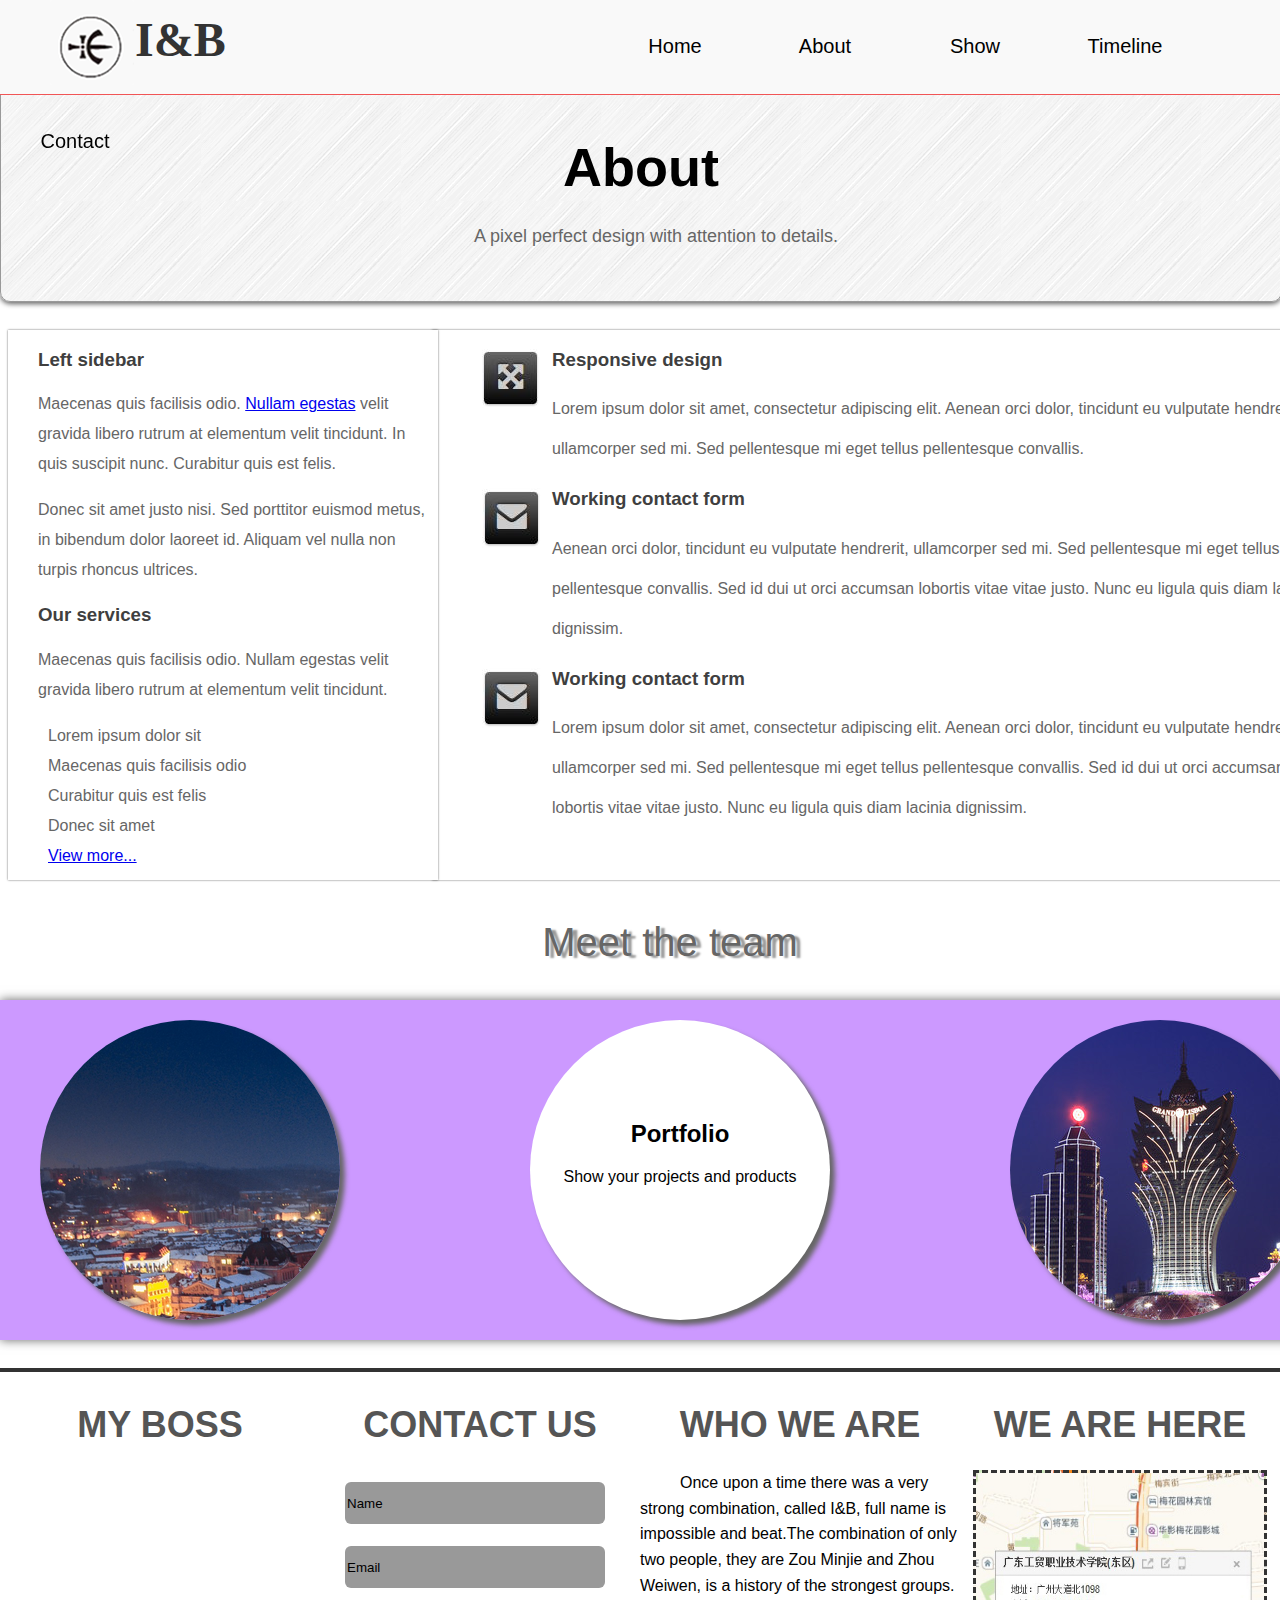
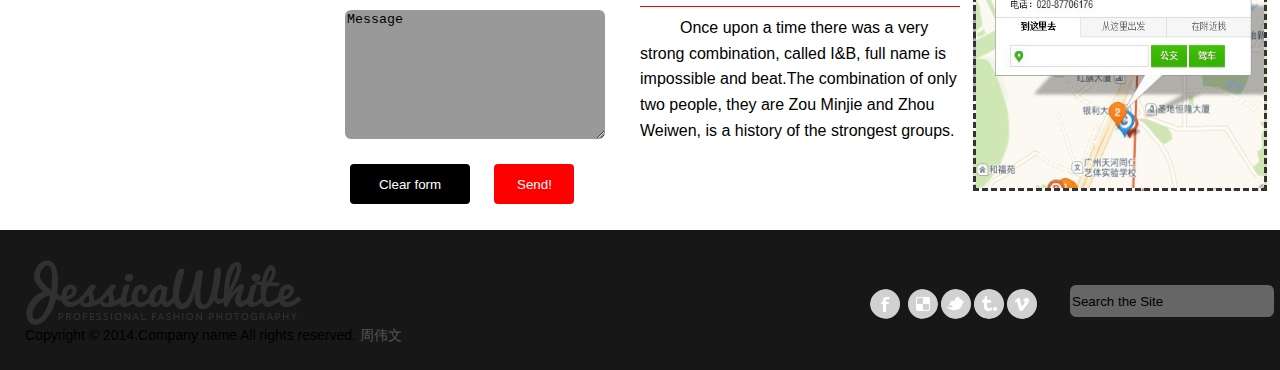
<file: about.html>
<!DOCTYPE html PUBLIC "-//W3C//DTD XHTML 1.0 Transitional//EN" "http://www.w3.org/TR/xhtml1/DTD/xhtml1-transitional.dtd">
<html xmlns="http://www.w3.org/1999/xhtml">
<head>
<meta http-equiv="Content-Type" content="text/html; charset=utf-8" />
<title>I&B </title>
<link href="css/Navigation.css" rel="stylesheet" type="text/css" />
<link href="css/aboutmeet.css" rel="stylesheet" type="text/css" />
<link href="css/information.css" rel="stylesheet" type="text/css" />
<style type="text/css">
body,td,th {
	font-family: "Century Gothic", sans-serif;
}
</style>

</head>

<body>
<div class="abc">
                <ul class="nbc">
                    <div class="logo"><a href="#">I&B </a></div>
                    <li><a href="index.html">Home</a></li>
                    <li><a href="about.html">About</a></li>
                    <li><a href="show.html">Show</a></li>
                    <li><a href="#">Timeline</a></li>
                    <li><a href="contact.html">Contact</a></li>
                </ul>
</div>
<div id='about'> 
<h2>About</h2>
  <p>A pixel perfect design with attention to details.</p>
</div>
<div id='main'>
  <div id="apDiv1">
  <section>
  <h3>Left sidebar</h3>
        <p>Maecenas quis facilisis odio. <a href="#">Nullam egestas</a> velit gravida libero rutrum at elementum velit tincidunt. In quis suscipit nunc. Curabitur quis est felis.</p>
        <p>Donec sit amet justo nisi. Sed porttitor euismod metus, in bibendum dolor laoreet id. Aliquam vel nulla non turpis rhoncus ultrices.</p> 
    </section> 
        <section>
        <h3>Our services</h3>
        <p>Maecenas quis facilisis odio. Nullam egestas velit gravida libero rutrum at elementum velit tincidunt.</p>
        <ul class="no_bullets">
          <li><i class="icon-ok-circle"></i> Lorem ipsum dolor sit</li>
          <li><i class="icon-time"></i> Maecenas quis facilisis odio</li>
          <li><i class="icon-upload"></i> Curabitur quis est felis</li>
          <li><i class="icon-cog"></i> Donec sit amet</li>
          <li><i class="icon-plus-sign"></i> <a href="#">View more...</a></li>
        </ul>
      </section>
  </div>
  <div id="apDiv2">
  <section>

        <ul class="features_icons features">
          <li>
            <i class="icon-fullscreen black big"></i>
            <div id='one'></div><h3>Responsive design</h3>
            <p>Lorem ipsum dolor sit amet, consectetur adipiscing elit. Aenean orci dolor, tincidunt eu vulputate hendrerit, ullamcorper sed mi. Sed pellentesque mi eget tellus pellentesque convallis.</p>
          </li>
          <li>
            <i class="icon-envelope-alt black big"></i>
            <div id='two'></div><h3>Working contact form</h3>
            <p>Aenean orci dolor, tincidunt eu vulputate hendrerit, ullamcorper sed mi. Sed pellentesque mi eget tellus pellentesque convallis. Sed id dui ut orci accumsan lobortis vitae vitae justo. Nunc eu ligula quis diam lacinia dignissim.</p>
          </li>
          <li>
            <i class="icon-envelope-alt black big"></i>
            <div id='three'></div><h3>Working contact form</h3>
            <p>Lorem ipsum dolor sit amet, consectetur adipiscing elit. Aenean orci dolor, tincidunt eu vulputate hendrerit, ullamcorper sed mi. Sed pellentesque mi eget tellus pellentesque convallis. Sed id dui ut orci accumsan lobortis vitae vitae justo. Nunc eu ligula quis diam lacinia dignissim.</p>
          </li>
        </ul>

    </section>
  </div>   
  <div id='meet'>Meet the team</div>
  <div id='tupian'>
  <div id='one'></div>
  <div id='two'>
<h2>Portfolio</h2>

Show your projects and products
</div>
<div id='three'></div>
  </div>
 <!------------------------------------information--------------------------------------->
 <!-----------------teshu--------------------------------->
 <div class="zmj_hehe">
    <hr class="zmj_xian" color="#333333" width="100%" size="4">

	<div class="information" >
    	<div class="in_one">
        	<h1>MY BOSS</h1>
            <div class="goddess"></div>
        </div>
        <div class="in_two">
        	<h1>CONTACT US</h1>
                        <form action="#" method="post">
                        	<input class="zlz" type="text" name="name" id="name" value="Name" onFocus="if (this.value == 'Name') this.value = '';" onBlur="if (this.value == '') this.value = 'Name';" />
                            <input class="zlz" type="text" name="email" id="email" value="Email" onFocus="if (this.value == 'Email') this.value = '';" onBlur="if (this.value == '') this.value = 'Email';" />
                            <textarea name="message" id="message" class="zlz" onFocus="if (this.value == 'Message') this.value = '';" onBlur="if (this.value == '') this.value = 'Message';" >Message</textarea>
                             <div class="clear"></div>
                            <input type="reset" class="yes" value="Clear form" href="#" onclick="zmj()"/>
                            <input type="submit" class="no" value="Send!" href="#" onclick="zmj()"/>
                             <div class="clear"></div>
                        </form>  
        </div>
        <div class="in_three">
        	<h1>WHO WE ARE</h1>
            <p class="p_zmj">Once upon a time there was a very strong combination, called I&B, full name is impossible and beat.The combination of only two people, they are Zou Minjie and Zhou Weiwen, is a history of the strongest groups.</p>
            <hr align="center" width="100%" color="#FF0000" size="0.5"/>
            <p class="p_zmj">Once upon a time there was a very strong combination, called I&B, full name is impossible and beat.The combination of only two people, they are Zou Minjie and Zhou Weiwen, is a history of the strongest groups.</p>
        </div>
        <div class="in_four">
        	<h1>WE ARE HERE</h1>
            <div class="zww_map"></div>
        </div>
    </div> 
<!-----------------------------------底部------------------------------------->
    <div class="bottom">
    	<div class="left_bottom">
        	<div class="foot_logo"><a href="index.html"><img src="image/foot_logo.png" alt="" /></a></div>
            <div class="zmj_zww">Copyright &copy; 2014.Company name All rights reserved.<a target="_blank" href="connect.html"> 周伟文</a></div>                        

        </div>
        <div class="right_bottom">
        	<div class="zmj_logo">
            		 <ul>
                     <li><a rel="tooltip" href="#" title="Facebook" class="facebook"></a></li>
                     <li><a rel="tooltip" href="#" title="Twitter" class="twitter"></a></li>
                     <li><a rel="tooltip" href="#" title="Tumbrl" class="tumbrl"></a></li>
                     <li><a rel="tooltip" href="#" title="Vimeo" class="vimeo"></a></li>
                     <li><a rel="tooltip" href="#" title="Delicious" class="delicious"></a></li>
                  </ul>
            </div>
            <div class="zmj_input">
                  <form action="#" method="post">
                        <input class="zmj_foot" name="name" type="text" value="Search the Site" onfocus="if (this.value == 'Search the Site') this.value = '';" onblur="if (this.value == '') this.value = 'Search the Site';" />                  
                   </form>
            </div>
        
        </div>
    	
    </div>
</div>
<script>
function zmj(){
	alert("我们是 I&B !")
	}
</script>

</body>
</html>
</file>
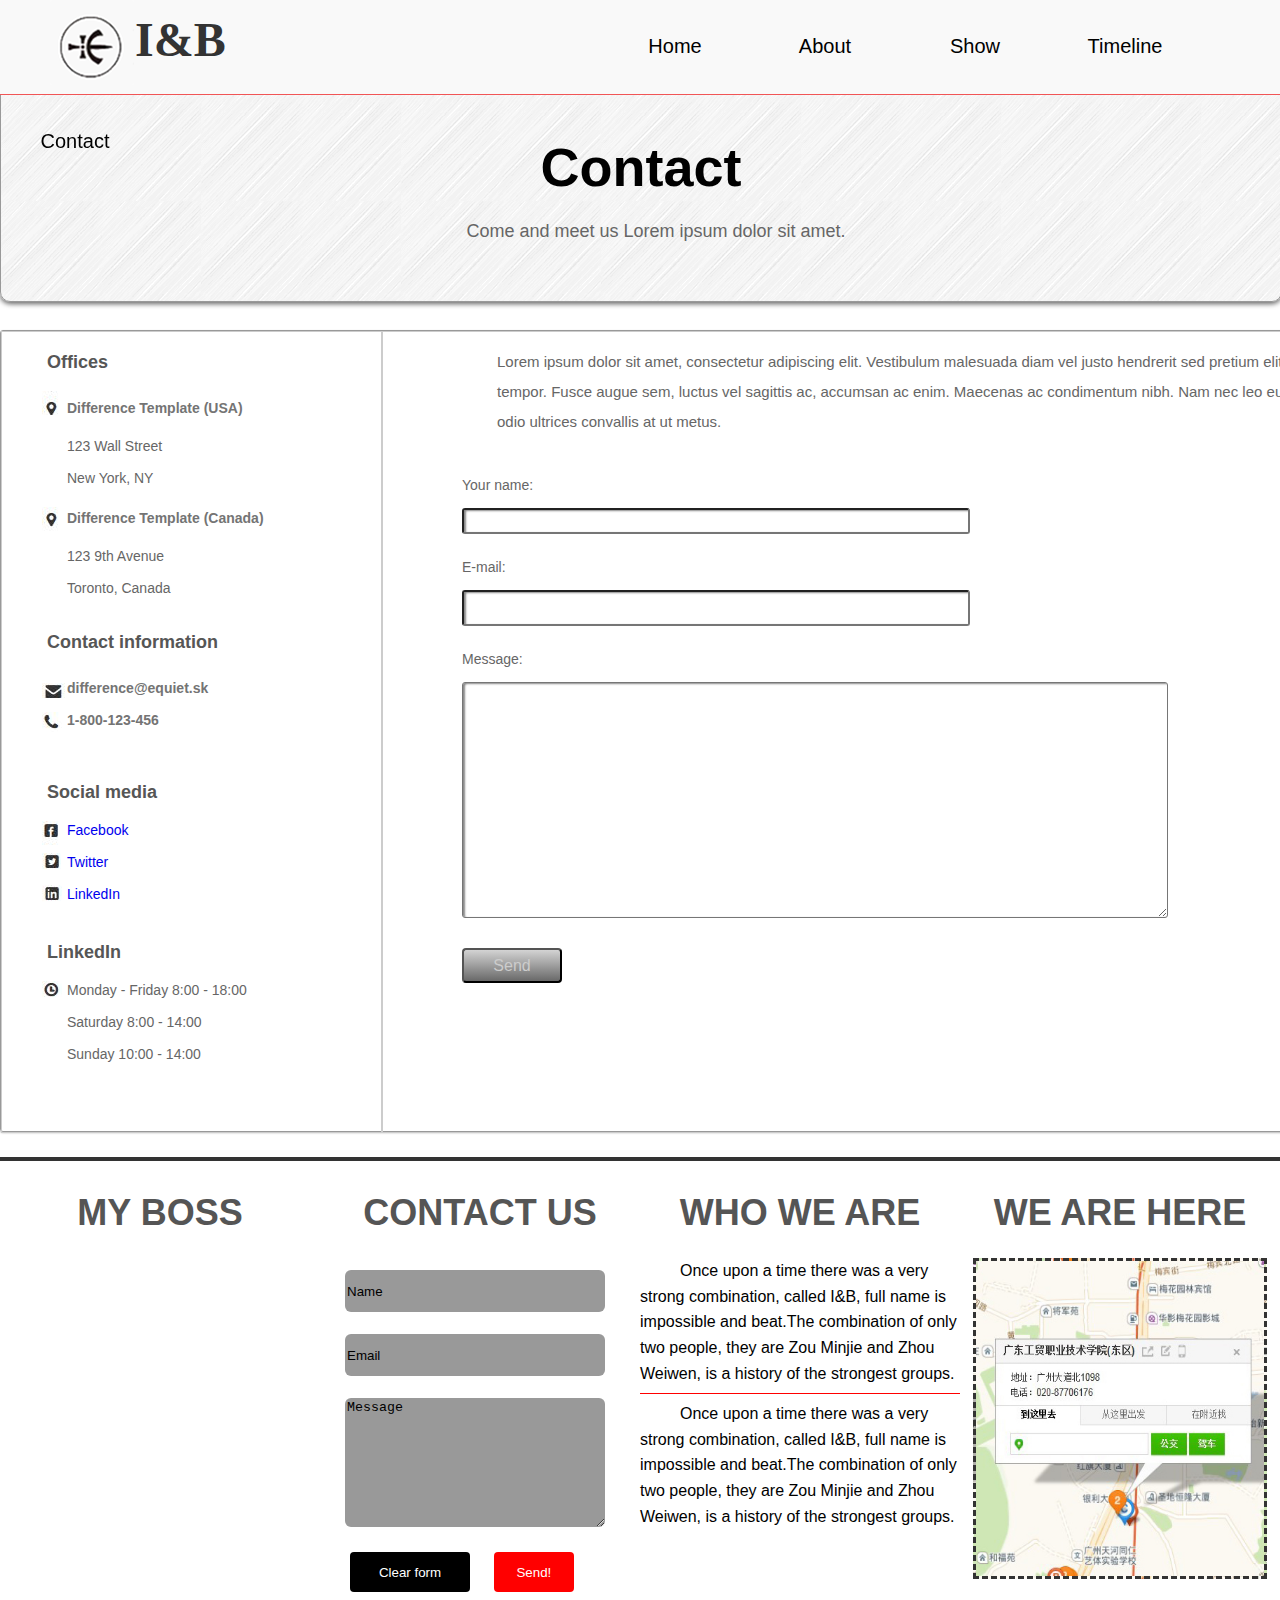
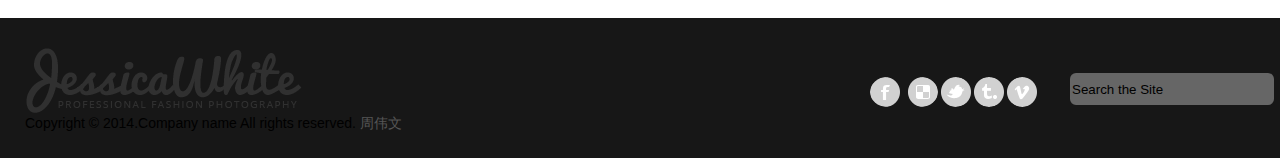
<file: contact.html>
<!DOCTYPE html PUBLIC "-//W3C//DTD XHTML 1.0 Transitional//EN" "http://www.w3.org/TR/xhtml1/DTD/xhtml1-transitional.dtd">
<html xmlns="http://www.w3.org/1999/xhtml">
<head>
<meta http-equiv="Content-Type" content="text/html; charset=utf-8" />
<title>I&B </title>
<link href="css/connect.css" rel="stylesheet" type="text/css" />
<link href="css/information.css" rel="stylesheet" type="text/css" />
<link href="css/Navigation.css" rel="stylesheet" type="text/css" />
<link href="css/from.css" rel="stylesheet" type="text/css" />
</head>

<body text="#666666">
<div class="abc">
                <ul class="nbc">
                    <div class="logo"><a href="#">I&B </a></div>
                    <li><a href="index.html">Home</a></li>
                    <li><a href="about.html">About</a></li>
                    <li><a href="show.html">Show</a></li>
                    <li><a href="">Timeline</a></li>
                    <li><a href="contact.html">Contact</a></li>
                </ul>
</div>
<div id='Contact'> 
<h2>Contact</h2>
  <p>Come and meet us Lorem ipsum dolor sit amet.</p>
   
</div>
<div class='content_box'>
   <div id='right_sidebar'>
   <p>Lorem ipsum dolor sit amet, consectetur adipiscing elit. Vestibulum malesuada diam vel justo hendrerit sed pretium elit tempor. Fusce augue sem, luctus vel sagittis ac, accumsan ac enim. Maecenas ac condimentum nibh. Nam nec leo eu odio ultrices convallis at ut metus.<p>
   
   <div id="form">
    	<form action="#" id="contact_form" />
     	<div id="one_third top first">
       		<label for="name" id="name_zmj">Your name:</label>
       		<input name="name" id="name_zmj_bd" type="text" />
     	</div>
     	<div id="one_third top two">
       		<label for="email" id="email_zmj">E-mail:</label>
       		<input name="email" id="email_zmj_bd" type="email" />
     	</div>
     	<div id='message_zww'>
       		<label for="message" id="message_zmj">Message:</label>
       		<textarea name="message" id="message_zmj_bd" cols="30" rows="10"></textarea>
     	</div>
     	<div id='send_zmj'>
      		 <input type="submit" value="Send" id="send" class="theme_button medium" onclick="zmj()"/>
    	</div>
    	 </form>
   </div>
   </div>
  <div id='left_sidebar'>
    <div id='office'>
    <h3>Offices</h3>
       <div id='difference'></div><strong>Difference Template (USA)</strong>
       <p>123 Wall Street</p>
       <p>New York, NY</p>
       
       <div id='canada'></div><strong>Difference Template (Canada)</strong>
       <p>123 9th Avenue</p>
       <p>Toronto, Canada</p>
     </div>
     <div id='information'>
     <h3>Contact information</h3>
     <div id='xinfeng'></div><strong>difference@equiet.sk</strong>
     <div id='phone'></div><strong>1-800-123-456</strong>
     </div>
     <div id='social'>
     <h3>Social media</h3>
     <div id='f'></div><p><a href="#">Facebook</a></p>
     <div id='a'></div><p><a href="#">Twitter</a></p>
     <div id='in'></div><p><a href="#">LinkedIn</a></p>
     </div>
     <div id='LinkedIn'>
     <h3>LinkedIn</h3>
     <div id='time'></div><p>Monday - Friday     8:00 - 18:00</p>
     <p>Saturday 8:00 - 14:00</p>
     <p>Sunday 10:00 - 14:00</p>
    </div>
  </div>
    </div>
  </div>
<!------------------------------------information--------------------------------------->
<div class="zmj_hehe">
    <hr class="zmj_xian" color="#333333" width="100%" size="4">

	<div class="information" >
    	<div class="in_one">
        	<h1>MY BOSS</h1>
            <div class="goddess"></div>
        </div>
        <div class="in_two">
        	<h1>CONTACT US</h1>
                        <form action="#" method="post">
                        	<input class="zlz" type="text" name="name" id="name" value="Name" onFocus="if (this.value == 'Name') this.value = '';" onBlur="if (this.value == '') this.value = 'Name';" />
                            <input class="zlz" type="text" name="email" id="email" value="Email" onFocus="if (this.value == 'Email') this.value = '';" onBlur="if (this.value == '') this.value = 'Email';" />
                            <textarea name="message" id="message" class="zlz" onFocus="if (this.value == 'Message') this.value = '';" onBlur="if (this.value == '') this.value = 'Message';" >Message</textarea>
                             <div class="clear"></div>
                            <input type="reset" class="yes" value="Clear form" href="#" onclick="zmj()"/>
                            <input type="submit" class="no" value="Send!" href="#" onclick="zmj()"/>
                             <div class="clear"></div>
                        </form>  
        </div>
        <div class="in_three">
        	<h1>WHO WE ARE</h1>
            <p class="p_zmj">Once upon a time there was a very strong combination, called I&B, full name is impossible and beat.The combination of only two people, they are Zou Minjie and Zhou Weiwen, is a history of the strongest groups.</p>
            <hr align="center" width="100%" color="#FF0000" size="0.5"/>
            <p class="p_zmj">Once upon a time there was a very strong combination, called I&B, full name is impossible and beat.The combination of only two people, they are Zou Minjie and Zhou Weiwen, is a history of the strongest groups.</p>
        </div>
        <div class="in_four">
        	<h1>WE ARE HERE</h1>
            <div class="zww_map"></div>
        </div>
    </div> 
<!-----------------------------------底部------------------------------------->
    <div class="bottom">
    	<div class="left_bottom">
        	<div class="foot_logo"><a href="index.html"><img src="image/foot_logo.png" alt="" /></a></div>
            <div class="zmj_zww">Copyright &copy; 2014.Company name All rights reserved.<a target="_blank" href="connect.html"> 周伟文 </a></div>                        

        </div>
        <div class="right_bottom">
        	<div class="zmj_logo">
            		 <ul>
                     <li><a rel="tooltip" href="#" title="Facebook" class="facebook"></a></li>
                     <li><a rel="tooltip" href="#" title="Twitter" class="twitter"></a></li>
                     <li><a rel="tooltip" href="#" title="Tumbrl" class="tumbrl"></a></li>
                     <li><a rel="tooltip" href="#" title="Vimeo" class="vimeo"></a></li>
                     <li><a rel="tooltip" href="#" title="Delicious" class="delicious"></a></li>
                  </ul>
            </div>
            <div class="zmj_input">
                  <form action="#" method="post">
                        <input class="zmj_foot" name="name" type="text" value="Search the Site" onfocus="if (this.value == 'Search the Site') this.value = '';" onblur="if (this.value == '') this.value = 'Search the Site';" />                  
                   </form>
            </div>
        
        </div>
    	
    </div>
 </div>
<script>
function zmj(){
	alert("我们是 I&B !")
	}
</script>



</body>
</html>
</file>
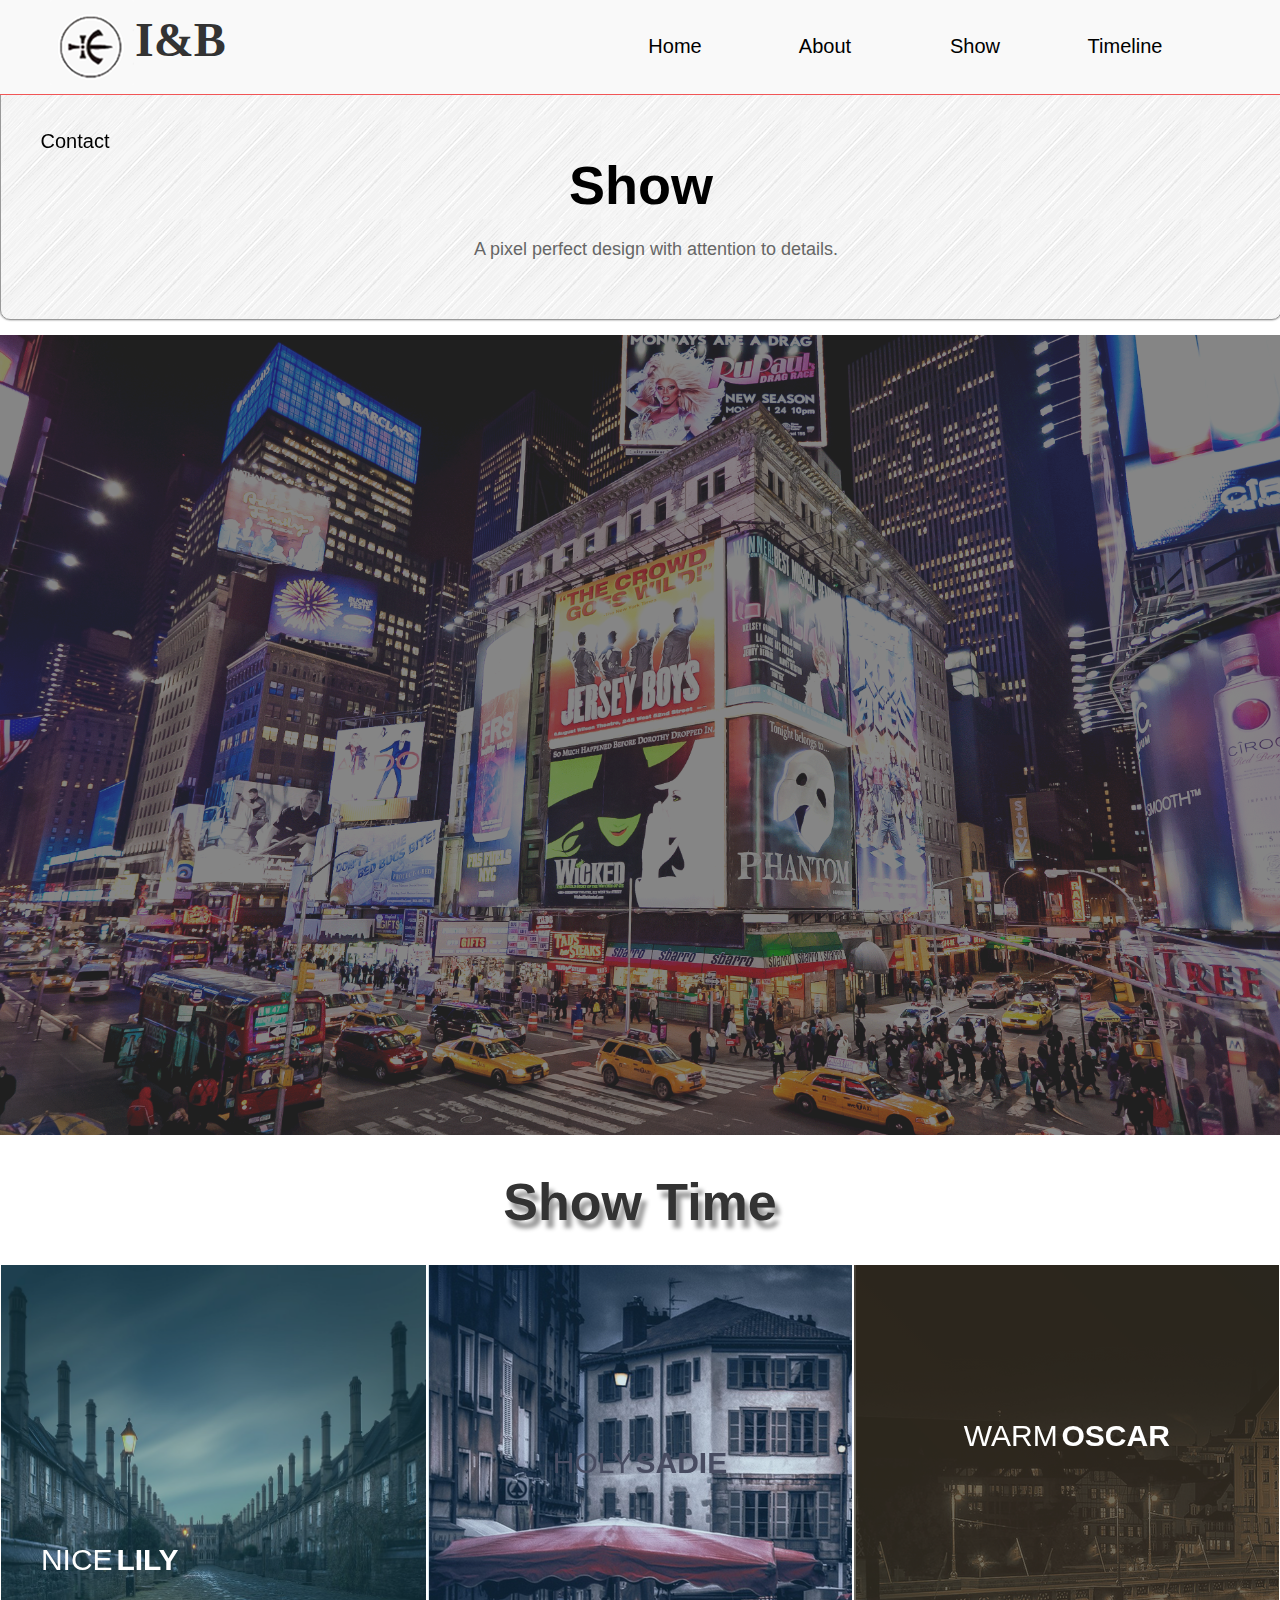
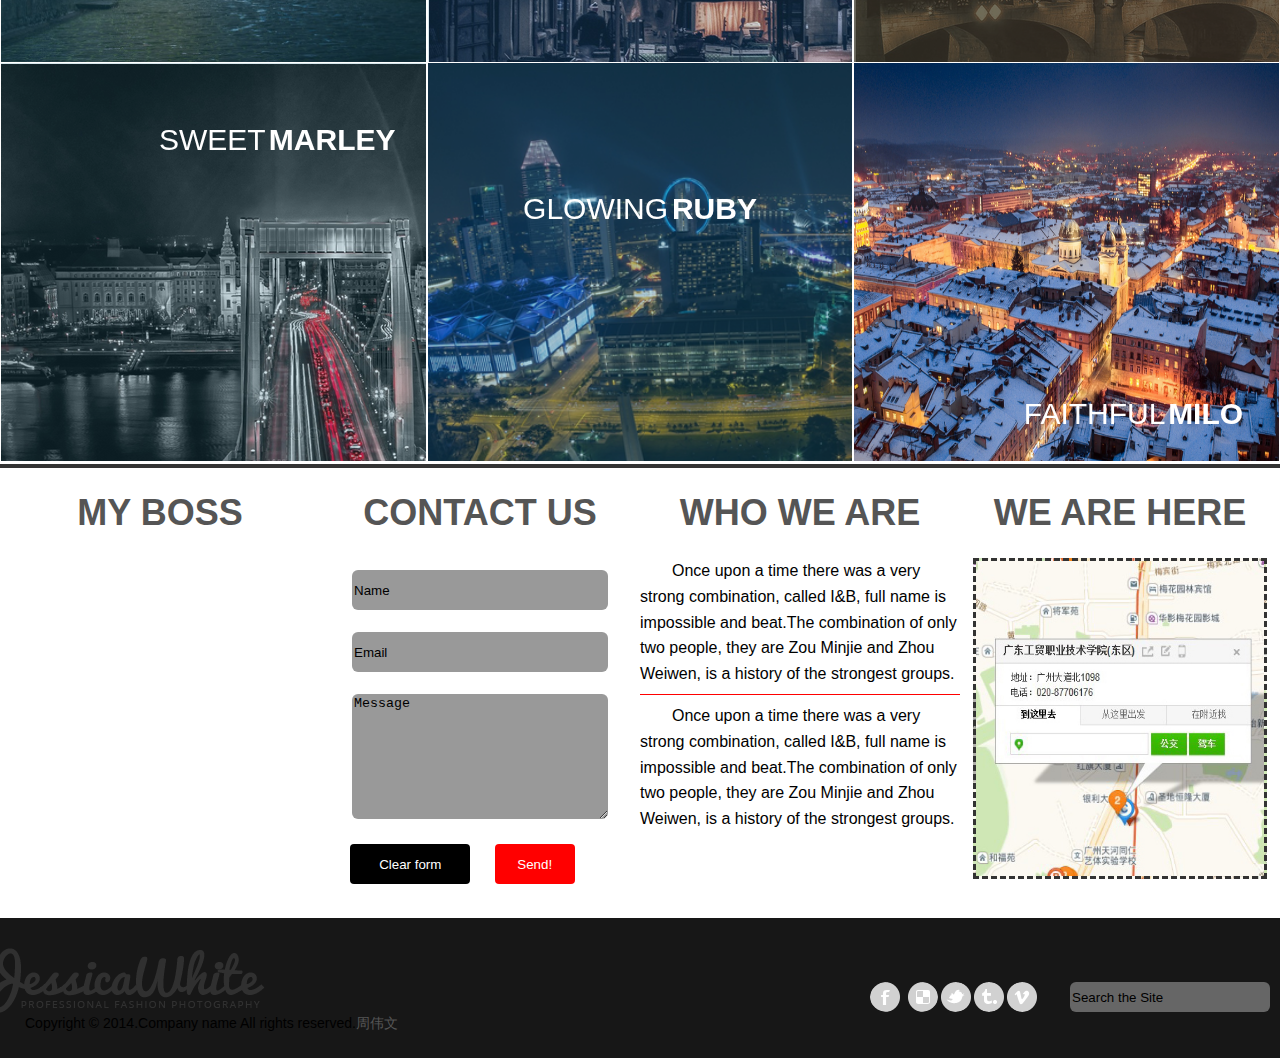
<file: show.html>
/<!DOCTYPE html PUBLIC "-//W3C//DTD XHTML 1.0 Transitional//EN" "http://www.w3.org/TR/xhtml1/DTD/xhtml1-transitional.dtd">
<html xmlns="http://www.w3.org/1999/xhtml">
<head>
<meta http-equiv="Content-Type" content="text/html; charset=utf-8" />
<title>I&B </title>
<link href="css/Navigation.css" rel="stylesheet" type="text/css" />
<link href="css/bootstrap.css" rel="stylesheet"/>
<link href="css/showtime.css" rel="stylesheet" type="text/css"  />
<link href="css/information_show.css" rel="stylesheet" type="text/css" />
</head>

<body>
<!--------------------------------导航----------------------------------------->
<div class="abc">
                <ul class="nbc">
                    <div class="logo"><a href="#">I&B </a></div>
                    <li><a  href="index.html">Home</a></li>
                    <li><a href="about.html">About</a></li>
                    <li><a href="show.html">Show</a></li>
                    <li><a href="#">Timeline</a></li>
                    <li><a href="contact.html">Contact</a></li>
                </ul>
</div>
<!-------------------------------介绍--------------------------------------------------->
<div id='show'> 
<h2>Show</h2>
  <p>A pixel perfect design with attention to details.</p>
</div>
<!----------------------------------------图文--------------------------------------->
<div class="zww_big">
	<div class="zww_a">
    	<div class="zmj_a"></div>
        <img src="image/36_01.gif" />
    </div>
    <div class="zww_b">
    	
    	<div class="zmj_b"></div>
        <img src="image/36_02.gif"  />
    </div>
    <div class="zww_c">
    	
    	<div class="zmj_c"></div>
        <img src="image/36_03.gif"  />
    </div>
    <div class="zww_d">
    	
    	<div class="zmj_d"></div>
        <img src="image/36_04.gif"  />
    </div>
</div>
<!-------------------------------------------标题--------------------------------------------->
<div class="zmj_title">
	<h1>Show Time</h1>
</div>
<!--------------------------------------------演示-------------------------------------------------->
<div class="show">
	<figure class="zmj_lily">
		<img src="image/7.PNG" alt="img01"/>
		<figcaption>
			<h2>Nice <span>Lily</span></h2>
			<p>Lily likes to play with crayons and pencils</p>
			<a href="home.html">View more</a>					
        </figcaption>			
	</figure>
                
<figure class="zmj_sadie">
	<img src="image/10.PNG" alt="img02"/>
	<figcaption>
		<h2>Holy <span>Sadie</span></h2>
		<p>Sadie never took her eyes off me. <br>She had a dark soul.</p>
		<a href="home.html">View more</a>					
    </figcaption>			
</figure>       
<figure class="zmj_oscar">
	<img src="image/9.PNG" alt="img08"/>
	<figcaption>
		<h2>Warm <span>Oscar</span></h2>
		<p>Oscar is a decent man. He used to clean porches with pleasure.</p>
		<a href="home.html">View more</a>					
    </figcaption>			
</figure>
                
<figure class="zmj_marley">
	<img src="image/12.PNG" alt="img09"/>
	<figcaption>
		<h2>Sweet <span>Marley</span></h2>
		<p>Marley tried to convince her but she was not interested.</p>
		<a href="home.html">View more</a>					
    </figcaption>			
</figure>
                
<figure class="zmj_ruby">
	<img src="image/16.PNG" alt="img10"/>
	<figcaption>
		<h2>Glowing <span>Ruby</span></h2>
		<p>Ruby did not need any help. Everybody knew that.</p>
		<a href="home.html">View more</a>					
    </figcaption>			
</figure>

<figure class="zmj_milo">
	<img src="image/8.PNG" alt="img11"/>
	<figcaption>
		<h2>Faithful <span>Milo</span></h2>
		<p>Milo went to the woods. He took a fun ride and never came back.</p>
		<a href="home.html">View more</a>					
    </figcaption>			
</figure>
<!------------------------------------information--------------------------------------->
    <hr class="zmj_xian" color="#333333" width="100%" size="4">
	<div class="information" >
    	<div class="in_one">
        	<h1>MY BOSS</h1>
            <div class="goddess"></div>
        </div>
        <div class="in_two">
        	<h1>CONTACT US</h1>
                        <form action="#" method="post">
                        	<input class="zlz" type="text" name="name" id="name" value="Name" onFocus="if (this.value == 'Name') this.value = '';" onBlur="if (this.value == '') this.value = 'Name';" />
                            <input class="zlz" type="text" name="email" id="email" value="Email" onFocus="if (this.value == 'Email') this.value = '';" onBlur="if (this.value == '') this.value = 'Email';" />
                            <textarea name="message" id="message" class="zlz" onFocus="if (this.value == 'Message') this.value = '';" onBlur="if (this.value == '') this.value = 'Message';" >Message</textarea>
                             <div class="clear"></div>
                            <input type="reset" class="yes" value="Clear form" href="#" onclick="zmj()"/>
                            <input type="submit" class="no" value="Send!" href="#" onclick="zmj()"/>
                             <div class="clear"></div>
                        </form>  
        </div>
        <div class="in_three">
        	<h1>WHO WE ARE</h1>
            <p class="p_zmj">Once upon a time there was a very strong combination, called I&B, full name is impossible and beat.The combination of only two people, they are Zou Minjie and Zhou Weiwen, is a history of the strongest groups.</p>
            <hr align="center" width="100%" color="#FF0000" size="0.5"/>
            <p class="p_zmj">Once upon a time there was a very strong combination, called I&B, full name is impossible and beat.The combination of only two people, they are Zou Minjie and Zhou Weiwen, is a history of the strongest groups.</p>
        </div>
        <div class="in_four">
        	<h1>WE ARE HERE</h1>
            <div class="zww_map"></div>
        </div>
    </div> 

<!-----------------------------------底部------------------------------------->
    <div class="bottom">
    	<div class="left_bottom">
        	<div class="foot_logo"><a href="index.html"><img src="image/foot_logo.png" alt="" /></a></div>
            <div class="zmj_zww">Copyright &copy; 2014.Company name All rights reserved.<a target="_blank" href="connect.html">周伟文</a></div>                        

        </div>
        <div class="right_bottom">
        	<div class="zmj_logo">
            		 <ul>
                     <li><a rel="tooltip" href="#" title="Facebook" class="facebook"></a></li>
                     <li><a rel="tooltip" href="#" title="Twitter" class="twitter"></a></li>
                     <li><a rel="tooltip" href="#" title="Tumbrl" class="tumbrl"></a></li>
                     <li><a rel="tooltip" href="#" title="Vimeo" class="vimeo"></a></li>
                     <li><a rel="tooltip" href="#" title="Delicious" class="delicious"></a></li>
                  </ul>
            </div>
            <div class="zmj_input">
                  <form action="#" method="post">
                        <input class="zmj_foot" name="name" type="text" value="Search the Site" onfocus="if (this.value == 'Search the Site') this.value = '';" onblur="if (this.value == '') this.value = 'Search the Site';" />                  
                  </form>
            </div>
        
        </div>
    	
    </div>
 
<script>
function zmj(){
	alert("我们是 I&B !")
	}
</script>

</body>
</html>
</file>
<file: css/Navigation.css>
@charset "utf-8";

/**************************************导航********************************************/
body {
	font-family: 'Century Gothic', sans-serif;
	padding: 0px;
	margin: 0px 0px 0px 0px;	
}
.abc {
	width: 103%;
	background: #f9f9f9;
	height: 94px;
	border-bottom: 1px solid #f15556;
	position: fixed;
	top: 0;
	z-index: 5000;
	padding: 0px;
	margin: 0px 0px 0px 0px;
	
}
.abc ul {
	padding:0; 
    margin:0;
    list-style-type: none;
	}
.abc ul li {
	float:left; 
    position:relative;
	}
.abc ul div{
	width:84px;
	height:85px;
	float:left;
	margin-right:466px;
	background-image:url(../image/logo.PNG);
	margin-left:50px;
	}
.abc ul div a {
	width: 80px;
	height: 60px;
	font-size: 48px;
	margin-left: 85px;
	margin-top: 12px;
	display: block;
	text-decoration: none;
	color: #333;
	font-weight: bold;
	font-family: "Palatino Linotype", "Book Antiqua", Palatino, serif
	}
.abc ul li a{
	width: 150px;
	height: 25px;
	padding-top: 35px;
	padding-bottom: 35px;
	color: #000;
	background: repeat-x  url(../image/banner_bg.jpg) 0 -94px;
	transition-duration: 0.6s;
	font-family: 'Century Gothic', sans-serif;
	font-size: 20px;
	font-style: normal;
	line-height: 23px;
	font-weight: normal;
	font-variant: normal;
	text-decoration: none;
	display: block;
	text-align: center;
}
.abc ul li a:hover 
{
	background-color: #f15556;
    background-position: 0 0px ;
    color: #ffffff;
}

p {
	line-height: 30px;
	padding-left: 30px;
}
</file>
<file: css/aboutmeet.css>
@charset "utf-8";

/*******************************ZMJ******************************************************/

#about {
	background-image: url(../image/brushed_alu_button.png);
	background-repeat: repeat-x;
	height: 300px;
	border: 1px solid #999;
	box-shadow: 0px 2px 5px rgba(0,0,0,.6);
	border-radius: 10px;
	width: 100%;
}
#about h2 {
	margin-right: auto;
	margin-left: auto;
	padding-top: 90px;
	margin-bottom:0px;
	text-align: center;
	color: #000;
	font-size:54px
}
#about p {
	text-align: center;
	color: #666;
	font-size: 18px;
}
#apDiv1 {
	position: absolute;
	left: 8px;
	top: 330px;
	width: 430px;
	height: 550px;
	z-index: 1;
	background-color: #FFFFFF;
	box-shadow: 0px 0px 2px rgba(0,0,0,.6);
	padding: 0px;
	color: #666;
}
#apDiv1 section .no_bullets li {
	line-height: 30px;
}
#apDiv2 {
	height: 550px;
	position: absolute;
	top: 330px;
	left: 432px;
	width: 908px;
	box-shadow: 0px 0px 2px rgba(0,0,0,.6);
	border-top-color: #BEBEBE;
	border-right-color: #BEBEBE;
	border-bottom-color: #BEBEBE;
	border-left-color: #BEBEBE;
}

#apDiv1 p {
	padding-left: 30px;
	color: #666;
	line-height: 30px;
}
#apDiv2 li h3 {
	padding-left: 80px;
	color: #3F3F3F;
}
#apDiv2 li p {
	padding-left: 80px;
}


#apDiv1 h3 {
	padding-left: 30px;
	color: #3f3f3f;
}
li #two {
	background-image: url(../image/two.JPG);
	height: 60px;
	width: 59px;
	position: absolute;
	left: 50px;
}
li {
	list-style-type: none;
}


p {
	line-height: 40px;
	padding-left: 30px;
	color: #666;
}
li #one {
	background-image: url(../image/one.JPG);
	height: 59px;
	width: 59px;
	left: 50px;
	position: absolute;
}
li #three {
	background-image: url(../image/two.JPG);
	height: 60px;
	width: 59px;
	position: absolute;
	left: 50px;
}

#meet {
	height: 30px;
	width: 300px;
	position: absolute;
	top: 920px;
	left: 520px;
	font-size: 40px;
	font-family: Arial, Helvetica, sans-serif;
	text-align: center;
	text-shadow:5px 2px 2px #999999;
	color: #666;
}
#tupian {
	background-color: #C9F;
	height: 340px;
	width: 1350px;
	position: absolute;
	top: 1000px;
	box-shadow: 0px 0px 10px #666666;
}
#tupian #one {
	background-image: url(../image/8.PNG);
	height: 300px;
	width: 300px;
	position: absolute;
	top: 20px;
	left: 40px;
	border-radius: 200px;
	background-position: -2px -2px;
	box-shadow:5px 5px 5px #666666;
	transition:transform 5s ease;
	transform:rotate(0deg);
}
#tupian #one:hover {
	transform:rotate(360deg);
	transition:transform 5s ease;
	}
#tupian #two {
	background-color: #FFF;
	height: 300px;
	width: 300px;
	position: absolute;
	left: 530px;
	top: 20px;
	border-radius: 200px;
	text-align: center;
	box-shadow: 5px 5px 5px #666666;
	margin: auto;
	transition:transform 5s ease;
	transform:rotate(0deg);
}
#tupian #two:hover {
	transform:rotate(360deg);
	transition:transform 5s ease;
	}
#tupian #two h2 {
	margin-top: 100px;
}
#tupian #three {
	background-image: url(../image/23.jpg);
	height: 300px;
	width: 300px;
	position: absolute;
	top: 20px;
	right: 40px;
	border-radius: 200px;
	box-shadow: 5px 5px 5px #666666;
	background-position: -300px -180px;
	transition:transform 5s ease;
	transform:rotate(0deg);
}
#tupian #three:hover {
	transform:rotate(360deg);
	transition:transform 5s ease;
	}
.zmj_hehe {width:100%;height:540;position:absolute;top:1360px;}
</file>
<file: css/information.css>
@charset "utf-8";
/***********************************************information**************************************************/
.information {
	float: left;
	height: 450px;
	width: 100%;
	color: #555;
	font-family:'Century Gothic', sans-serif;
}
.in_one {
	float: left;
	width:25%;
	height:450px;
	background:#FFF
	}
.in_one div {
	width:80%;
	height:73%;
	margin-left:auto;
	margin-right:auto;
	background-size:100% 100%;
	border-radius:5px;
}
.in_two {
	float: left;
	width:25%;
	height:450px;
	background:#FFF
	}
.in_three {
	float: left;
	width:25%;
	height:450px;
	background:#FFF
	}
.in_three p {
	line-height: 1.6;
	margin:0;
	padding:0;
	font-family:'Century Gothic', sans-serif;
	color:#000
	}
.in_four {
	float: left;
	width:25%;
	height:450px;
	background:#FFF
	}
h1 {
	text-align:center;
	font-size:36px
	}
.in_four div {
	width:90%;
	height:70%;
	background-image: url(../image/QQ%E5%9C%96%E7%89%8719800109051119.jpg);
	margin-left:auto;
	margin-right:auto;
	background-size:100% 100%;
	border-style:dashed;
	border-color: #333;

}
.zlz {
	width: 80%;
	background-color: #999;
	border-style:none;
	margin-top: 12px;
	margin-right:0;
	margin-bottom: 10px;
	margin-left:25px;
	border-radius:6px
	}
.yes {
	background-color:#000;
	color:#FFF;
	margin-left: 30px;
	border-style:none;
	border-radius:4px;
	width:120px;
	height:40px;
	margin-top:15px;
	}
.no {
	margin-top:15px;
	background-color:#F00;
	color:#FFF;
	margin-left: 20px;
	border-style:none;
	border-radius:4px;
	width:80px;
	height:40px;
	}
#name,#email {height:40px;}
#message {height:125px}

.p_zmj { text-indent:2.5em;font-size:16px;}

/*****************************************底部*********************************************************/
.bottom {
	margin:0;
	font-family:"Helvetica Neue",Helvetica,Arial,sans-serif;
	font-size:14px;
	float:left;
	width:100%;
	height:140px;
	background-color:#171717
	}
.left_bottom {
	height:90px;
	float:left;
	margin-top:30px;
	margin-bottom:10px;
	margin-left:25px
	}
.zmj_zww {color: #000}	
.zmj_zww a {color:#555; text-decoration:none}

.right_bottom{
	float:right;
	width:450px;
	height:140px;
	}
	
.zmj_foot {
	float:left;
	background-color:#666;
	width: 200px;
	border-style:none;
	margin-top: 55px;
	margin-left:70px;
	border-radius:6px;
	height:30px
	}
.zmj_logo {
	display:block;
	float:left;
	width:170px;
	height:30px;
	margin-top: 45px;
	}
.zmj_logo ul {
	width:170px;
	height:30px;
	list-style-type: none;
	}
.zmj_logo ul li {
	float:left;
	}
.zmj_logo ul li a {
	border-radius:50%;
	display:block;
	width:34px;
	height:30px;
	
	}
.facebook {
	background-image: url(../image/top_socials.png);
	transition:all 0.3s ease;
	}
.facebook:hover {
	background-image: url(../image/top_socials.png));
	background-position: 0px 30px;
	}
.twitter {
	background-position: 34px 0px;
	background-image: url(../image/top_socials.png);
	transition:all 0.3s ease;
	}
.twitter:hover {
	background-image: url(../image/top_socials.png));
	background-position: 34px 30px;
	}
.tumbrl {
	background-position: 68px 0px;
	background-image: url(../image/top_socials.png);
	transition:all 0.3s ease;
	}
.tumbrl:hover {
	background-image: url(../image/top_socials.png));
	background-position: 68px 30px;
	}
.vimeo {
	background-position: 102px 0px;
	background-image: url(../image/top_socials.png);
	transition:all 0.3s ease;
	}
.vimeo:hover {
	background-image: url(../image/top_socials.png));
	background-position: 102px 30px;
	}
.delicious {
	background-position: 136px 0px;
	background-image: url(../image/top_socials.png);
	transition:all 0.3s ease;
	}
.delicious:hover {
	background-image: url(../image/top_socials.png));
	background-position: 136px 30px;
	}
</file>
<file: css/connect.css>
#Contact {
	background-image: url(../image/brushed_alu_button.png);
	background-repeat: repeat-x;
	height: 300px;
	border: 1px solid #999;
	box-shadow: 0px 2px 5px rgba(0,0,0,.6);
	border-radius: 10px;
	width: 100%;
}
#Contact h2 {
	margin-right: auto;
	margin-left: auto;
	padding-top: 90px;
	margin-bottom:0px;
	text-align: center;
	color: #000;
	font-size:54px
}
#Contact p {
	text-align: center;
	color: #666;
	font-size: 18px;
}
.content_box {
	-webkit-box-shadow: 0px 1px 2px rgba(0, 0, 0, 0.3);
	-moz-box-shadow: 0px 1px 2px rgba(0, 0, 0, 0.3);
	box-shadow: 0px 1px 2px rgba(0, 0, 0, 0.3);
	-webkit-border-radius: 3px;
	-moz-border-radius: 3px;
	border-radius: 3px;
	width: 1330px;
	margin-right: auto;
	margin-left: auto;
	height: 800px;
	border: 1px solid #999;
	position: absolute;
	top: 330px;
}
#left_sidebar {
	height: 800px;
	width: 380px;
	position: absolute;
	left: 0px;
	top: 0px;
	border: 0.5px solid #CCC;
}
#office {
	height: 150px;
	width: 280px;
	position: absolute;
	left: 40px;
	top: 20px;
	right: 60px;
}
#information {
	height: 150px;
	width: 280px;
	position: absolute;
	left: 40px;
	top: 300px;
}



#difference {
	background-image: url(../image/%E6%8D%95%E8%8E%B7.JPG);
	height: 24px;
	width: 18px;
	float: left;
	background-position: 0px 5px;
}
#canada {
	background-image: url(../image/%E6%8D%95%E8%8E%B7.JPG);
	float: left;
	height: 24px;
	width: 18px;
	position: absolute;
	top: 155px;
}

strong {
	display: block;
	color: #747474;
	padding-top: 2px;
	padding-left: 25px;
	line-height: 30px;
}
#f {
	background-image: url(../image/f.JPG);
	height: 24px;
	width: 19px;
	float: left;
	background-position: 0px -2px;
}
#social {
	width: 280px;
	position: absolute;
	top: 450px;
	left: 40px;
	height: 150px;
}


#left_sidebar p {
	display: block;
	line-height: 18px;
	color: #666;
	padding-left: 25px;
}
#phone {
	background-image: url(../image/phone.JPG);
	height: 20px;
	width: 20px;
	float: left;
	position: absolute;
	top: 80px;
}
#a {
	background-image: url(../image/a.JPG);
	float: left;
	height: 19px;
	width: 19px;
	color: #666;
}
#LinkedIn {
	height: 150px;
	width: 280px;
	position: absolute;
	bottom: 40px;
	left: 40px;
}
#time {
	background-image: url(../image/Time.JPG);
	height: 19px;
	width: 20px;
	float: left;
}
#right_sidebar {
	height: 800px;
	width: 1000px;
	position: absolute;
	left: 380px;
	top: 0px;
	border: 0.5px solid #CCC;
}
#right_sidebar p {
	line-height: 30px;
	width: 800px;
	margin-right: auto;
	margin-left: auto;
	color: #666;
	font-size: 15px;
}
#in {
	background-image: url(../image/in.JPG);
	float: left;
	height: 18px;
	width: 20px;
}
a:hover {
	color: #666;
}

body,td,th {
	font-family: "Century Gothic", sans-serif;
	font-size: 14px;
}
a:link {
	text-decoration: none;
}
a:visited {
	text-decoration: none;
}
a:hover {
	text-decoration: underline;
}
a:active {
	text-decoration: none;
}





#left_sidebar h3 {
	margin-top: 0;
	font-size: 18px;
	padding-left: 5px;
	color: #565656;
	font-family: "Trebuchet MS", Arial, Helvetica, sans-serif;
}
#xinfeng {
	background-image: url(../image/xxsd.JPG);
	height: 18px;
	width: 23px;
	float: left;
	background-position: 0px 3px;
	position: absolute;
	top: 48px;
}

.zmj_hehe {width:100%;height:540;position:absolute;top:1150px;left:0}
</file>
<file: css/from.css>
@charset "utf-8";
#form {
	height: 800px;
	width: 500px;
	margin-left:80px;
	margin-right:0px;
	margin-top:40px;
	overflow: visible;
	
}
#name_zmj {
	height: 20px;
	width: 500px;
	margin-top:30px;
	margin-bottom: 15px;
}
#name_zmj_bd {
	height: 20px;
	width: 500px;
	margin-top:15px;
	margin-bottom: 25px;
	border-radius:3px;
	-moz-box-shadow: inset 2px 1px 2px #888888; 
	box-shadow: inset 2px 1px 2px #888888;
}

#email_zmj {
	height: 30px;
	width: 500px;
	margin-top:15px;
	margin-bottom: 0px
}
#email_zmj_bd {
	height: 30px;
	width: 500px;
	margin-top:15px;
	margin-bottom: 25px;
	border-radius:3px;
	-moz-box-shadow: inset 2px 1px 2px #888888;
	box-shadow: inset 2px 1px 2px #888888;
}
#message_zmj {
	height: 30px;
	width: 500px;
	margin-top:0px;
	margin-bottom: 0px
	}
#message_zmj_bd {
	border-radius:3px;
	height: 230px;
	width: 700px;
	margin-top:15px;
	margin-bottom: 0px
	-moz-box-shadow: inset 2px 1px 2px #888888;
	box-shadow: inset 2px 1px 2px #888888;
	}
#send {
	width:100px;
	height:35px;
	font-size:16px;
	color:#CCC;
	margin-top:30px;
	border-radius:4px;
	background-image: -moz-linear-gradient(top,#D3D3D3,#696969);
	background-image: -webkit-gradient(linear, left top, left bottom, color-stop(0, #D3D3D3), color-stop(1,#696969))
	
	}
</file>
<file: css/showtime.css>
.show {
	overflow: hidden;
	margin: 0;
	padding: 0;
	width: 100%;
	max-width: 1920px;
	list-style: none;
	text-align: center;
}

.show figure {
	box-sizing: border-box;
	position: relative;
	z-index: 1;
	display: inline-block;
	overflow: hidden;
	margin: -0.135em;
	width: 33.333%;
	height: 400px;
	background: #3085a3;
	text-align: center;
	cursor: pointer;
	border: 0.5px solid #FFF;
}

.show figure img {
	box-sizing: border-box;
	position: relative;
	display: block;
	min-height: 100%;
	opacity: 0.8;
}

.show figure figcaption {
	box-sizing: border-box;
	padding: 2em;
	color: #fff;
	text-transform: uppercase;
	font-size: 1.25em;
	-webkit-backface-visibility: hidden;
	backface-visibility: hidden;
}

.show figure figcaption::before,
.show figure figcaption::after {
	pointer-events: none;
}

.show figure figcaption,
.show figure a {
	position: absolute;
	top: 0;
	left: 0;
	width: 100%;
	height: 100%;
	box-sizing: border-box;
}


.show figure a {
	box-sizing: border-box;
	z-index: 1000;
	text-indent: 200%;
	white-space: nowrap;
	font-size: 0;
	opacity: 0;
}

.show figure h2 {
	word-spacing: -0.15em;
	box-sizing: border-box;
	font-weight: 300;
}

.show figure h2 span {
	box-sizing: border-box;
	font-weight: 800;
}

.show figure h2,
.show figure p {
	box-sizing: border-box;
	margin: 0;
}

.show figure p {
	box-sizing: border-box;
	letter-spacing: 1px;
	font-size: 68.5%;
}



/*---------------*/
/***** Lily *****/
/*---------------*/

figure.zmj_lily img {
	border:none;
	width: -webkit-calc(100% + 50px);
	width: calc(100% + 50px);
	opacity: 0.7;
	transition: opacity 0.35s, transform 0.35s;
	transform: translate3d(-40px,0,0);
}

figure.zmj_lily figcaption {
	top: auto;
	bottom: 0;
	height: 50%;
	text-align: left;
}

figure.zmj_lily h2,
figure.zmj_lily p {
	transform: translate3d(0,40px,0);
}

figure.zmj_lily h2 {
	transition: transform 0.35s;
}

figure.zmj_lily p {
	color: rgba(255,255,255,0.6);
	opacity: 0;
	transition: opacity 0.2s, transform 0.35s;
}

figure.zmj_lily:hover img,
figure.zmj_lily:hover p {
	opacity: 1;
}

figure.zmj_lily:hover img,
figure.zmj_lily:hover h2,
figure.zmj_lily:hover p {
	transform: translate3d(0,0,0);
}

figure.zmj_lily:hover p {
	transition-delay: 0.05s;
	transition-duration: 0.35s;
}

/*---------------*/
/***** Sadie *****/
/*---------------*/

figure.zmj_sadie figcaption::before {
	position: absolute;
	top: 0;
	left: 0;
	width: 100%;
	height: 100%;
	background: linear-gradient(to bottom, rgba(72,76,97,0) 0%, rgba(72,76,97,0.8) 75%);
	content: '';
	opacity: 0;
	transform: translate3d(0,50%,0);
}

figure.zmj_sadie h2 {
	position: absolute;
	top: 50%;
	left: 0;
	width: 100%;
	color: #484c61;
	transition: transform 0.35s, color 0.35s;
	transform: translate3d(0,-50%,0);
}

figure.zmj_sadie figcaption::before,
figure.zmj_sadie p {
	transition: opacity 0.35s, transform 0.35s;
}

figure.zmj_sadie p {
	position: absolute;
	bottom: 0;
	left: 0;
	padding: 2em;
	width: 100%;
	opacity: 0;
	transform: translate3d(0,10px,0);
}

figure.zmj_sadie:hover h2 {
	color: #fff;
	transform: translate3d(0,-50%,0) translate3d(0,-40px,0);
}

figure.zmj_sadie:hover figcaption::before ,
figure.zmj_sadie:hover p {
	opacity: 1;
	transform: translate3d(0,0,0);
}

/*---------------*/




/*---------------*/
/***** Oscar *****/
/*---------------*/

figure.zmj_oscar {
	background: linear-gradient(45deg, #22682a 0%,#9b4a1b 40%,#3a342a 100%);
}

figure.zmj_oscar img {
	opacity: 0.9;
	transition: opacity 0.35s;
}

figure.zmj_oscar figcaption {
	padding: 3em;
	background-color: rgba(58,52,42,0.7);
	transition: background-color 0.35s;
}

figure.zmj_oscar figcaption::before {
	position: absolute;
	top: 30px;
	right: 30px;
	bottom: 30px;
	left: 30px;
	border: 1px solid #fff;
	content: '';
}

figure.zmj_oscar h2 {
	margin: 20% 0 10px 0;
	transition: transform 0.35s;
	transform: translate3d(0,100%,0);
}

figure.zmj_oscar figcaption::before,
figure.zmj_oscar p {
	opacity: 0;
	transition: opacity 0.35s, transform 0.35s;
	transform: scale(0);
}

figure.zmj_oscar:hover h2 {
	transform: translate3d(0,0,0);
}

figure.zmj_oscar:hover figcaption::before,
figure.zmj_oscar:hover p {
	opacity: 1;
	transform: scale(1);
}

figure.zmj_oscar:hover figcaption {
	background-color: rgba(58,52,42,0);
}

figure.zmj_oscar:hover img {
	opacity: 0.4;
}

/*---------------*/
/***** Marley *****/
/*---------------*/

figure.zmj_marley figcaption {
	text-align: right;
}

figure.zmj_marley h2,
figure.zmj_marley p {
	position: absolute;
	right: 30px;
	left: 30px;
	padding: 10px 0;
}


figure.zmj_marley p {
	bottom: 30px;
	line-height: 1.5;
	transform: translate3d(0,100%,0);
}

figure.zmj_marley h2 {
	top: 30px;
	transition: transform 0.35s;
	transform: translate3d(0,20px,0);
}

figure.zmj_marley:hover h2 {
	transform: translate3d(0,0,0);
}

figure.zmj_marley h2::after {
	position: absolute;
	top: 100%;
	left: 0;
	width: 100%;
	height: 4px;
	background: #fff;
	content: '';
	transform: translate3d(0,40px,0);
}

figure.zmj_marley h2::after,
figure.zmj_marley p {
	opacity: 0;
	transition: opacity 0.35s, transform 0.35s;
}

figure.zmj_marley:hover h2::after,
figure.zmj_marley:hover p {
	opacity: 1;
	transform: translate3d(0,0,0);
}

/*---------------*/
/***** Ruby *****/
/*---------------*/

figure.zmj_ruby {
	background-color: #17819c;
}

figure.zmj_ruby img {
	opacity: 0.7;
	transition: opacity 0.35s, transform 0.35s;
	transform: scale(1.15);
}

figure.zmj_ruby:hover img {
	opacity: 0.5;
	transform: scale(1);
}

figure.zmj_ruby h2 {
	margin-top: 20%;
	transition: transform 0.35s;
	transform: translate3d(0,20px,0);
}

figure.zmj_ruby p {
	margin: 1em 0 0;
	padding: 3em;
	border: 1px solid #fff;
	opacity: 0;
	transition: opacity 0.35s, transform 0.35s;
	transform: translate3d(0,20px,0) scale(1.1);
} 

figure.zmj_ruby:hover h2 {
	transform: translate3d(0,0,0);
}

figure.zmj_ruby:hover p {
	opacity: 1;
	transform: translate3d(0,0,0) scale(1);
}

/*---------------*/
/***** Milo *****/
/*---------------*/

figure.zmj_milo {
	background: #2e5d5a;
}

figure.zmj_milo img {
	width: -webkit-calc(100% + 60px);
	width: calc(100% + 60px);
	opacity: 1;
	transition: opacity 0.35s, transform 0.35s;
	transform: translate3d(-30px,0,0) scale(1.12);
	backface-visibility: hidden;
}

figure.zmj_milo:hover img {
	opacity: 0.5;
	transform: translate3d(0,0,0) scale(1);
}

figure.zmj_milo h2 {
	position: absolute;
	right: 0;
	bottom: 0;
	padding: 1em 1.2em;
}

figure.zmj_milo p {
	padding: 0 10px 0 0;
	width: 50%;
	border-right: 1px solid #fff;
	text-align: right;
	opacity: 0;
	transition: opacity 0.35s, transform 0.35s;
	transform: translate3d(-40px,0,0);
}

figure.zmj_milo:hover p {
	opacity: 1;
	transform: translate3d(0,0,0);
}
</file>
<file: css/information_show.css>
@charset "utf-8";
/***********************************************information**************************************************/
.zmj_xian {margin:0px}
.information {
	float: left;
	height: 450px;
	width: 100%;
	font-family: "Century Gothic", sans-serif;
	color: #555;
}
.in_one {
	float: left;
	width:25%;
	height:450px;
	background:#FFF
	}
.in_one div {
	width:80%;
	height:73%;
	margin-left:auto;
	margin-right:auto;
	background-size:100% 100%;
	border-radius:5px;
}

.in_two {
	float: left;
	width:25%;
	height:450px;
	background:#FFF
	}
.in_three {
	float: left;
	width:25%;
	height:450px;
	background:#FFF
	}
.in_three p {
	line-height: 1.6;
	margin:0;
	padding:0;
	font-family:'Century Gothic', sans-serif;
	color:#000;
	}
.in_four {
	float: left;
	width:25%;
	height:450px;
	background:#FFF
	}
.in_four div {
	width:90%;
	height:70%;
	background-image: url(../image/QQ%E5%9C%96%E7%89%8719800109051119.jpg);
	margin-left:auto;
	margin-right:auto;
	background-size:100% 100%;
	border-style:dashed;
	border-color: #333;

}
h1 {
	text-align:center;	
	font-size:36px;
	}
.zlz {
	width: 80%;
	background-color: #999;
	border-style:none;
	margin-top: 12px;
	margin-right:auto;
	margin-bottom: 10px;
	margin-left: auto;
	border-radius:6px
	}
.yes {
	background-color:#000;
	color:#FFF;
	margin-left: -35px;
	border-style:none;
	border-radius:4px;
	width:120px;
	height:40px;
	margin-top:15px;
	}
.no {
	margin-top:15px;
	background-color:#F00;
	color:#FFF;
	margin-left: 20px;
	border-style:none;
	border-radius:4px;
	width:80px;
	height:40px;
	}
#name,#email {height:40px;}
#message {height:125px}

.p_zmj { text-indent:2em;font-size:16px;text-align:left}

/*****************************************底部*********************************************************/
.bottom {
	margin:0;
	font-family:"Helvetica Neue",Helvetica,Arial,sans-serif;
	font-size:14px;
	float:left;
	width:100%;
	height:140px;
	background-color:#171717
	}
.left_bottom {
	height:90px;
	float:left;
	margin-top:30px;
	margin-bottom:10px;
	margin-left:25px;
	}
.foot_logo {
	margin-left:-170px;
	}
.zmj_zww a {color:#555; text-decoration:none}

.right_bottom{
	float:right;
	width:450px;
	height:140px;
	}
	
.zmj_foot {
	float:left;
	background-color:#666;
	width: 200px;
	border-style:none;
	margin-top: 50px;
	margin-left:70px;
	border-radius:6px;
	height:30px
	}
.zmj_logo {
	display:block;
	float:left;
	width:170px;
	height:30px;
	margin-top: 50px;
	}
.zmj_logo ul {
	width:170px;
	height:30px;
	list-style-type: none;
	}
.zmj_logo ul li {
	float:left;
	}
.zmj_logo ul li a {
	border-radius:50%;
	display:block;
	width:34px;
	height:30px;
	
	}
.facebook {
	background-image: url(../image/top_socials.png);
	transition:all 0.3s ease;
	}
.facebook:hover {
	background-image: url(../image/top_socials.png));
	background-position: 0px 30px;
	}
.twitter {
	background-position: 34px 0px;
	background-image: url(../image/top_socials.png);
	transition:all 0.3s ease;
	}
.twitter:hover {
	background-image: url(../image/top_socials.png));
	background-position: 34px 30px;
	}
.tumbrl {
	background-position: 68px 0px;
	background-image: url(../image/top_socials.png);
	transition:all 0.3s ease;
	}
.tumbrl:hover {
	background-image: url(../image/top_socials.png));
	background-position: 68px 30px;
	}
.vimeo {
	background-position: 102px 0px;
	background-image: url(../image/top_socials.png);
	transition:all 0.3s ease;
	}
.vimeo:hover {
	background-image: url(../image/top_socials.png));
	background-position: 102px 30px;
	}
.delicious {
	background-position: 136px 0px;
	background-image: url(../image/top_socials.png);
	transition:all 0.3s ease;
	}
.delicious:hover {
	background-image: url(../image/top_socials.png));
	background-position: 136px 30px;
	}
</file>
